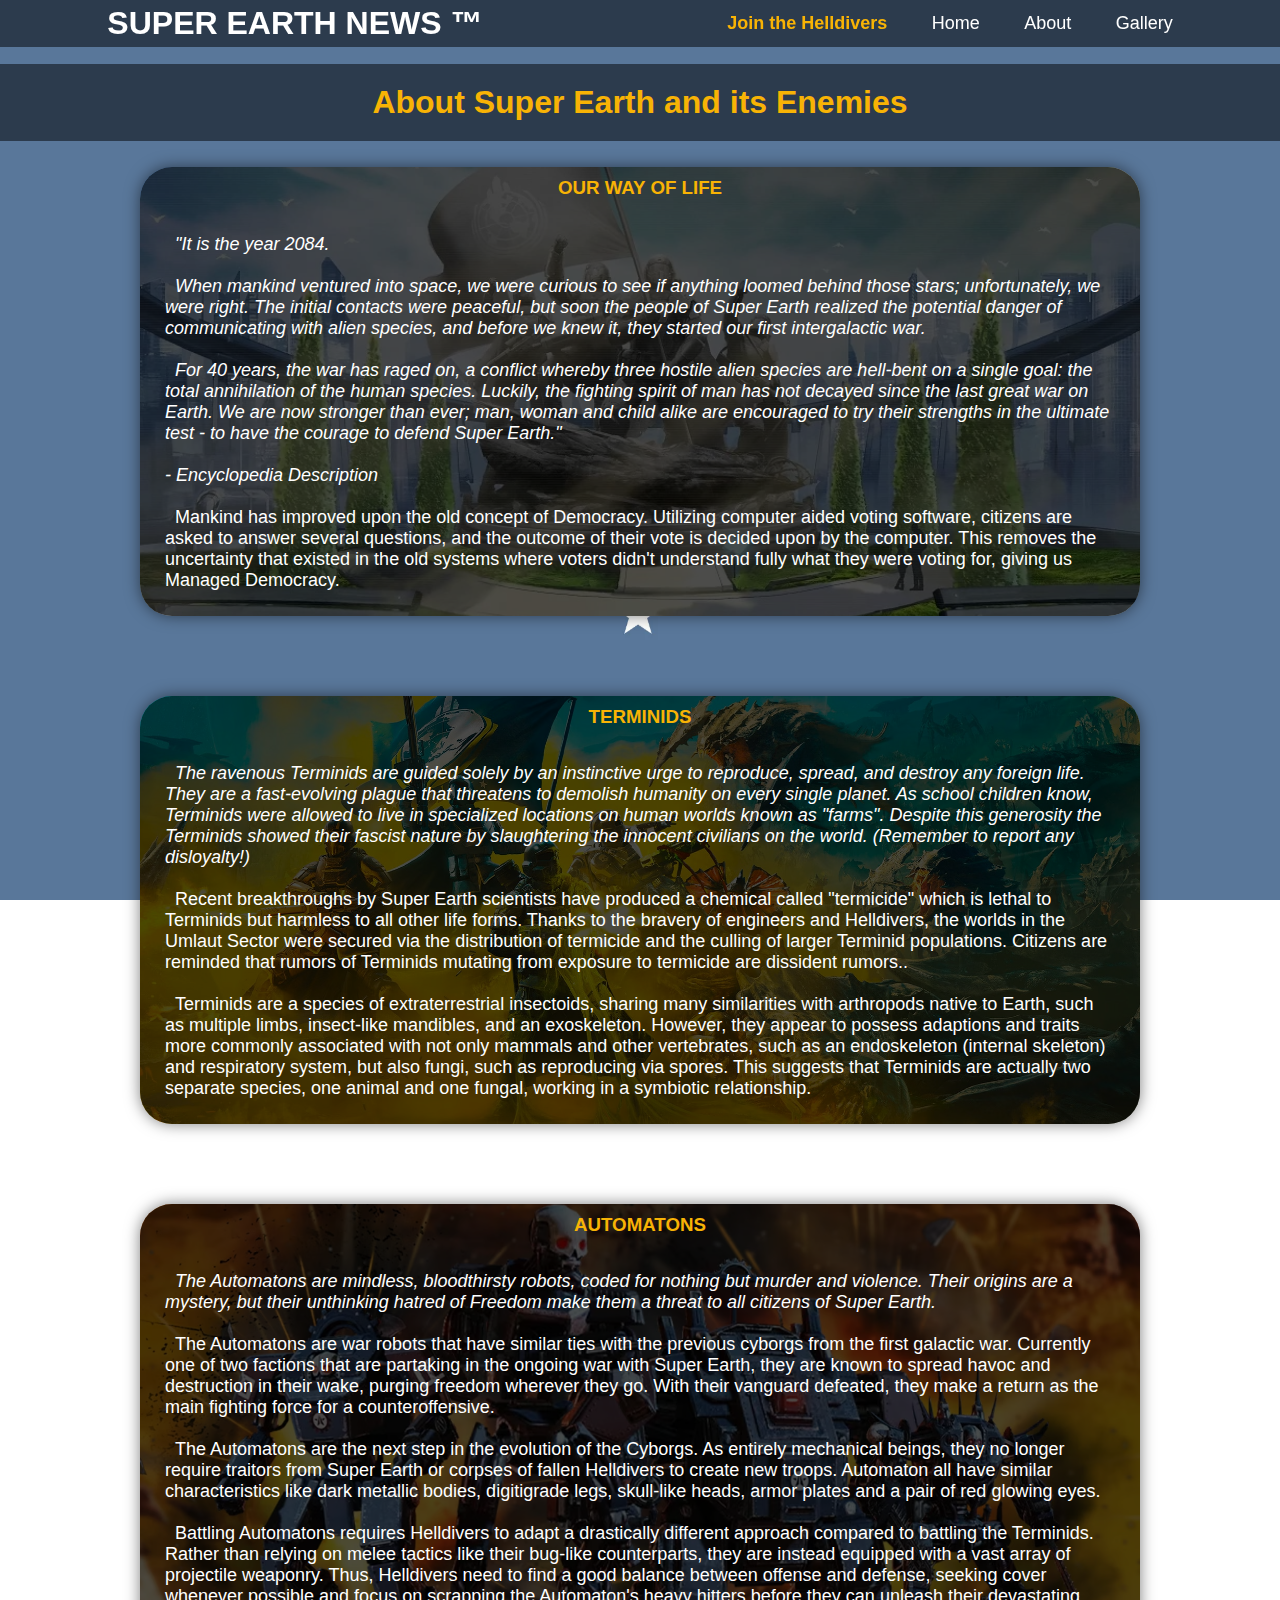
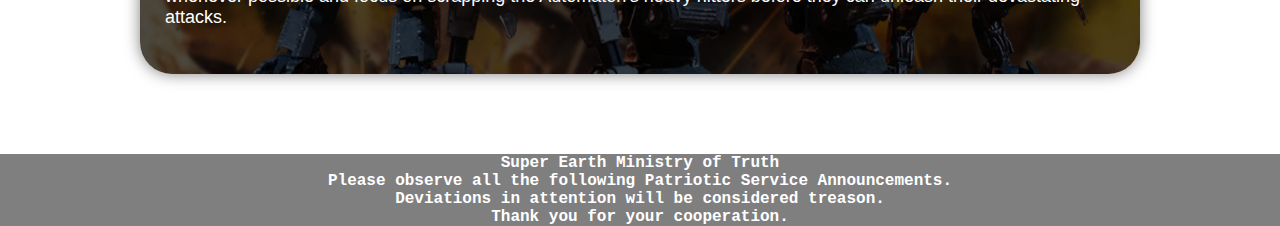
<file: about.html>
<!DOCTYPE html>
<html lang="en">

    <head>
        <meta charset="UTF-8">
        <meta name="viewport" content="width=device-width, initial-scale=1.0">
       <!-- <script src="https://ajax.googleapis.com/ajax/libs/jquery/3.5.1/jquery.min.js"></script>-->
        <link rel="stylesheet" href="index.css">
        <title>Super Earth NEWS</title>
    </head>   

    <body>
            <header class="header">
                <a href="./index.html" class="logo">SUPER EARTH NEWS &#8482;</a>
                <nav class="navbar">
                    <a href="./join.html"><span class="join"> Join the Helldivers</span></a>
                    <a href="./index.html">Home</a>
                    <a href="./about.html">About</a>
                    <a href="./gallery.html">Gallery</a>
                </nav>
            </header>

            <div class="about">
                <h1>About Super Earth and its Enemies</h1>
                <div class="about-card">
                    <h3>Our way of life</h3>
                    <p><i>&nbsp;&nbsp;"It is the year 2084.<br><br>
                    &nbsp;&nbsp;When mankind ventured into space, we were curious to see if anything loomed behind those stars; unfortunately, we were right. The initial contacts were peaceful, but soon the people of Super Earth realized the potential danger of communicating with alien species, and before we knew it, they started our first intergalactic war.<br><br>              
                    &nbsp;&nbsp;For 40 years, the war has raged on, a conflict whereby three hostile alien species are hell-bent on a single goal: the total annihilation of the human species. Luckily, the fighting spirit of man has not decayed since the last great war on Earth. We are now stronger than ever; man, woman and child alike are encouraged to try their strengths in the ultimate test - to have the courage to defend Super Earth."<br><br> - Encyclopedia Description</i><br><br>
                    &nbsp;&nbsp;Mankind has improved upon the old concept of Democracy. Utilizing computer aided voting software, citizens are asked to answer several questions, and the outcome of their vote is decided upon by the computer. This removes the uncertainty that existed in the old systems where voters didn't understand fully what they were voting for, giving us Managed Democracy.
                    </p>
                </div>
                <div class="bugs">
                    <h3>Terminids</h3>
                    <p><i>&nbsp;&nbsp;The ravenous Terminids are guided solely by an instinctive urge to reproduce, spread, and destroy any foreign life. They are a fast-evolving plague that threatens to demolish humanity on every single planet. As school children know, Terminids were allowed to live in specialized locations on human worlds known as "farms". Despite this generosity the Terminids showed their fascist nature by slaughtering the innocent civilians on the world. (Remember to report any disloyalty!)</i><br><br>
                    &nbsp;&nbsp;Recent breakthroughs by Super Earth scientists have produced a chemical called "termicide" which is lethal to Terminids but harmless to all other life forms. Thanks to the bravery of engineers and Helldivers, the worlds in the Umlaut Sector were secured via the distribution of termicide and the culling of larger Terminid populations. Citizens are reminded that rumors of Terminids mutating from exposure to termicide are dissident rumors..<br><br>              
                    &nbsp;&nbsp;Terminids are a species of extraterrestrial insectoids, sharing many similarities with arthropods native to Earth, such as multiple limbs, insect-like mandibles, and an exoskeleton. However, they appear to possess adaptions and traits more commonly associated with not only mammals and other vertebrates, such as an endoskeleton (internal skeleton) and respiratory system, but also fungi, such as reproducing via spores. This suggests that Terminids are actually two separate species, one animal and one fungal, working in a symbiotic relationship.
                    </p>
                </div>
                <div class="automatons">
                    <h3>Automatons</h3>
                    <p><i>&nbsp;&nbsp;The Automatons are mindless, bloodthirsty robots, coded for nothing but murder and violence. Their origins are a mystery, but their unthinking hatred of Freedom make them a threat to all citizens of Super Earth.</i><br><br>
                    &nbsp;&nbsp;The Automatons are war robots that have similar ties with the previous cyborgs from the first galactic war. Currently one of two factions that are partaking in the ongoing war with Super Earth, they are known to spread havoc and destruction in their wake, purging freedom wherever they go. With their vanguard defeated, they make a return as the main fighting force for a counteroffensive.<br><br>              
                    &nbsp;&nbsp;The Automatons are the next step in the evolution of the Cyborgs. As entirely mechanical beings, they no longer require traitors from Super Earth or corpses of fallen Helldivers to create new troops. Automaton all have similar characteristics like dark metallic bodies, digitigrade legs, skull-like heads, armor plates and a pair of red glowing eyes.<br><br>              
                    &nbsp;&nbsp;Battling Automatons requires Helldivers to adapt a drastically different approach compared to battling the Terminids. Rather than relying on melee tactics like their bug-like counterparts, they are instead equipped with a vast array of projectile weaponry. Thus, Helldivers need to find a good balance between offense and defense, seeking cover whenever possible and focus on scrapping the Automaton's heavy hitters before they can unleash their devastating attacks.<br><br>              
                    </p>
                </div>
            </div>

            <footer class="footer">
                <p>Super Earth Ministry of Truth</p>
                <p>Please observe all the following Patriotic Service Announcements.</p>
                <p>Deviations in attention will be considered treason.</p>
                <p>Thank you for your cooperation.</p>
            </footer>

    </body>
</file>
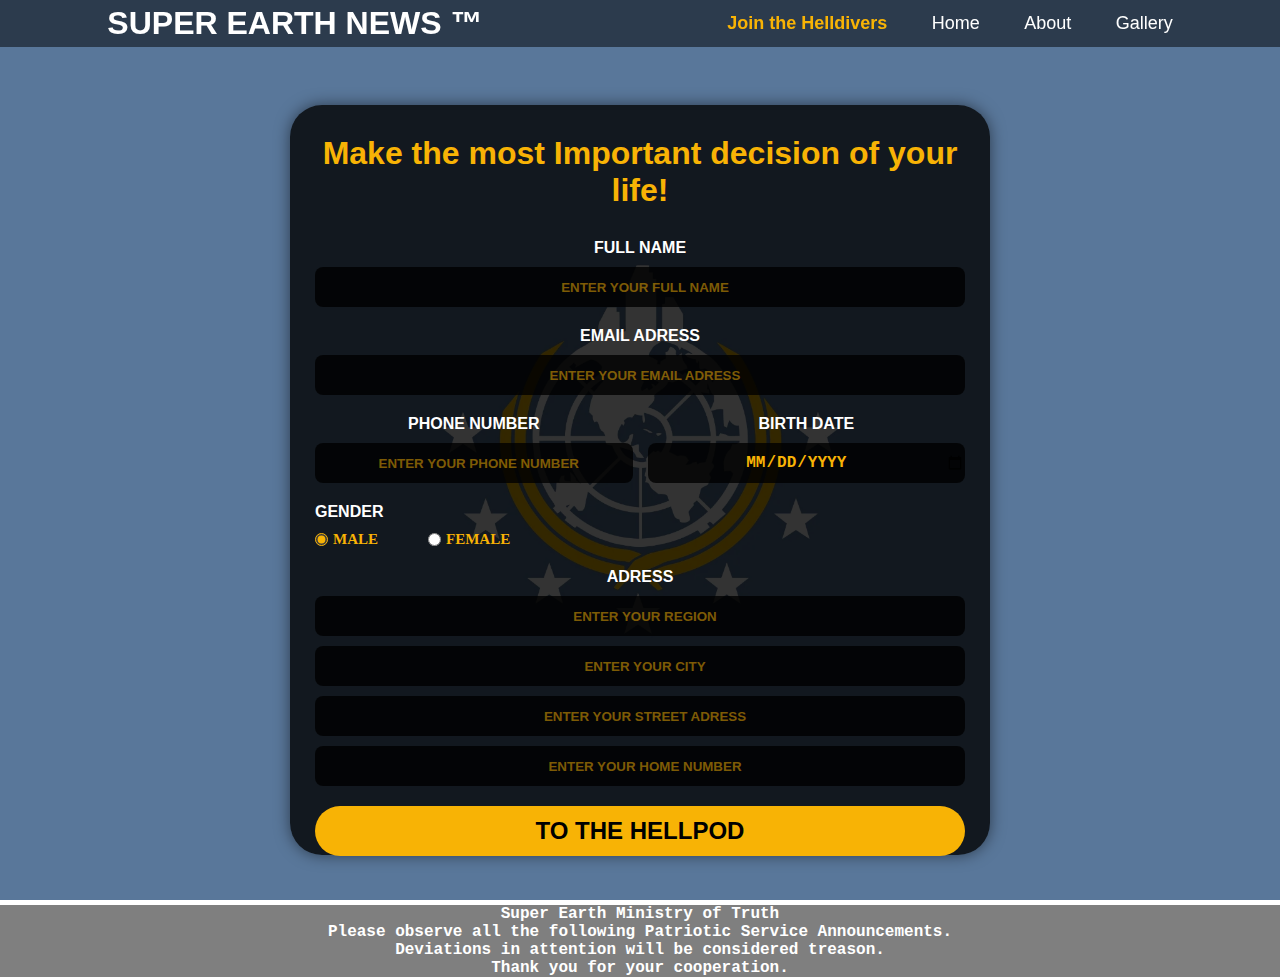
<file: join.html>
<!DOCTYPE html>
<html lang="en">

    <head>
        <meta charset="UTF-8">
        <meta name="viewport" content="width=device-width, initial-scale=1.0">
       <!-- <script src="https://ajax.googleapis.com/ajax/libs/jquery/3.5.1/jquery.min.js"></script>-->
        <link rel="stylesheet" href="index.css">
        <title>Super Earth NEWS</title>
    </head>   

    <body>
        <div class="wrapper">   
            <header class="header">
                <a href="./index.html" class="logo">SUPER EARTH NEWS &#8482;</a>
                <nav class="navbar">
                    <a href="./join.html"><span class="join"> Join the Helldivers</span></a>
                    <a href="./index.html">Home</a>
                    <a href="./about.html">About</a>
                    <a href="./gallery.html">Gallery</a>
                </nav>
            </header>

            <main>
                <section class="regform">
                    <h1>Make the most Important decision of your life!</h1>
                    <form action="#" class="form">
                        <div class="input-box">
                            <label for="name">Full Name</label>
                            <input type="text" id="name" placeholder="Enter your full name" required>
                        </div>

                        <div class="input-box">
                            <label for="email">Email Adress</label>
                            <input type="text" id="email" placeholder="Enter your email adress" required>
                        </div>

                        <div class="column">
                            <div class="input-box">
                                <label for="phone">Phone number</label>
                                <input type="text" id="phone" placeholder="Enter your phone number" required>
                            </div>
                            <div class="input-box">
                                <label for="birth">Birth Date</label>
                                <input type="date" id="birth" placeholder="Enter your birth date">
                            </div>
                        </div>

                        <div class="gender-box">
                            <h3>Gender</h3>
                            <div class="gender-option">
                                <div class="gender">
                                    <input type="radio" id="check-male" name="gender" checked>
                                    <label for="check-male">Male</label>
                                </div>
                                <div class="gender">
                                    <input type="radio" id="check-female" name="gender">
                                    <label for="check-female">Female</label>
                                </div>
                            </div>
                        </div>
                        <div class="input-box">
                            <label>Adress</label>
                            <input type="text" placeholder="Enter your region">
                            <input type="text" placeholder="Enter your city">
                            <input type="text" placeholder="Enter your street adress">
                            <input type="text" placeholder="Enter your home number">
                        </div>
                        <button onclick="alert('Your application has been accepted, thank you for your cooperation!')">To the Hellpod</button>

                    </form>
                </section>
            </main>


        </div>
        <footer class="footer">
            <p>Super Earth Ministry of Truth</p>
            <p>Please observe all the following Patriotic Service Announcements.</p>
            <p>Deviations in attention will be considered treason.</p>
            <p>Thank you for your cooperation.</p>
        </footer>
    </body>
</file>
<file: index.css>
*{  
    margin: 0;
    padding: 0;  
    box-sizing: border-box;
  }

html,
body{
    height: 100%;
    background-image: url('./img/header.png');
    background-repeat: no-repeat;
    background-size:cover;
    background-position: center;
    background-attachment: fixed;
    font-family:Verdana, Geneva, Tahoma, sans-serif
}

.wrapper{
    display: flex;
    flex-direction: column;
    align-items: center;
    justify-content: center;
}

.header {
    position: fixed;
    white-space: nowrap;
    top: 0;
    width: 100%;
    padding: 5px;
    background:rgba(0, 0, 0, 0.5);
    display: flex;
    flex-wrap: nowrap;
    justify-content:space-around;
    align-items: center;
    z-index: 9999999;
}

.logo{
    font-size: 32px;
    color: white;
    text-decoration: none;
    font-weight: bold;
}

.navbar a{
    font-size: 18px;
    color: white;
    font-weight: 500;
    text-decoration: none;
    margin-left: 40px;
}

.join{
    font-size: 25;
    font-weight: bold;
    color: rgb(248, 179, 5);
}

.main{
    padding: 30px;  
}

.container{
    margin-top: 25%;
    margin-bottom: 10%;
    height: 400px;
    display: flex;
    flex-wrap: nowrap;
    justify-content: start;
}

.card{
    width: 80px;
    background-size: cover;
    cursor: pointer;
    overflow: hidden;
    border-radius: 2rem;
    margin: 0 10px;
    display: flex;
    align-items:center;
    transition: .6s cubic-bezier(.28,-0.03,0,.99);
    box-shadow: 0px 10px 30px -5px rgba(0, 0, 0, 0.8)
}

.row{
    color: white;
    display: flex;
    flex-wrap: nowrap;
}

.icon{
    color: white;
    background-image: url(./img/news.png);
    background-size:cover;
    margin:0;
    padding-left: 10px;
    height: 400px;
    display: flex;
    align-items:center;
    text-align:left;
    font-size: 17px;
    font-weight: bold;
    font-family: 'Courier New', Courier, monospace;
}

.alarm{
    font-size: 50px;
    height: 400px;
    margin: 0;
    padding: 150px 35px 150px 30px;
    background-image: url(./img/attention.png);
    background-size: cover;
}

.description{
    display: flex;
    justify-content: center;
    overflow: hidden;
    flex-direction: column;
    height: 80px;
    width: 650px;
    margin-left: -20px;
    margin-top: -15px;
    opacity: 0;
    transform: translateY(500px);
    transition-delay: .3s;
    transition: all .3s ease;
}

.description p {
    color:#b0b0ba;
    padding-top: 5px;
    padding-right: 10px;
    margin-left: 30px;
    font-size: 15px;
}

.description h4 {
    text-transform: uppercase;
    font-size: 15px;
    margin-left: 40px;
    margin-top: 8px;
}

.inputcard{
    display: none;
}

.inputcard:checked + label {
    width: 600px;
}

.inputcard:checked + label .description {
    opacity: 1;
    transform: translateY(0);
    height: 400px;
}

.inputcard:checked + label .icon {
    opacity: 1;
    transform: translateY(0);
}

.inputcard:checked + label .alarm {
    opacity: 1;
    transform: translateY(0);
    margin-right: 10px;
}

.card[for="c1"]{
     background:rgba(0, 0, 0, 0.8);
}
.card[for="c2"]{
    background:rgba(0, 0, 0, 0.8);
    }
.card[for="c3"]{
    background:rgba(0, 0, 0, 0.8);
    }

.footer{
    padding: 0%;
    white-space: nowrap;
    bottom: 0;
    background:rgba(0, 0, 0, 0.5);
    width: 100%;
    text-align:center;
    color: white;
    font-family: 'Courier New', Courier, monospace;
    font-weight: bold;
}

#join-description{
    margin-top: 30px;
    display: flex;
    flex-direction:row;
    flex-wrap:nowrap;
    align-items:center;
    justify-content: center;
}
#join-description div{
    height: 600px;
    word-wrap:break-word;
    border-radius: 2rem;
    text-align: center;
    overflow: hidden;
    color: #b0b0ba;
    width: 350px;
    margin: 5%;
    margin-top: 0;
    background:rgba(0, 0, 0, 0.8);
    padding: 10px 10px 10px 0px;
    box-shadow: 0px 10px 30px -5px rgba(0, 0, 0, 0.8);
    margin-bottom: 20px;
}
#join-description h4{
    color: rgb(248, 179, 5);
    font-size: 25px;
    padding-left: 5px;
    margin:2%;
    margin-left: 5%;
    border: 1px solid rgb(248, 179, 5);
    border-radius: 2rem;
    background:rgba(0, 0, 0, 0.1);
    font-family: 'Courier New', Courier, monospace;
}
#join-description p{
    text-align: center;
    margin: 3%;
}
.title{
    width: 100%;
    font-size: 30px;
    padding: 0.5%;
    background:rgba(0, 0, 0, 0.5);
    color: rgb(248, 179, 5);
    text-align: center;
    font-weight: bold;
}
.button{
    cursor: pointer;
    width: 100%;
    margin-bottom: 5%;
    border:none;
    padding: 1%;
    font-size: 30px;
    background:rgba(0, 0, 0, 0.5);
    color: rgb(248, 179, 5);
    text-align: center;
    font-weight: bold;
    font-family:Georgia, 'Times New Roman', Times, serif;
    transition: all 0.2s ease;
}
.button:hover{
    background-color:brown;
}

.regform{
    margin-top: 15%;
    height: 750px;
    padding: 25px;
    max-width: 700px;
    width: 100%;
    background:rgba(0, 0, 0, 0.8);
    border-radius: 2rem;
    box-shadow: 0 0 15px rgba(0, 0, 0, 0.5);
    margin-bottom: 50px;
}
.regform h1{
    color: rgb(248, 179, 5);
    margin: 5px;
    text-align: center;
}
.regform .form{
    margin-top: 30px;
    
}
.form .input-box{
    width: 100%;
    margin-top: 20px;
    text-align: center;
    
}
.input-box label{
    color:white;
    text-transform: uppercase;
    font-weight: bold;
}
.form .input-box input{
    text-align: center;
    font-weight: bolder;
    position: relative;
    width: 100%;
    height: 40px;
    color: rgb(248, 179, 5);
    outline: none;
    margin-top: 10px;
    border-radius: 0.5rem;
    border: none;
    background-color:rgba(0, 0, 0, 0.8);
    text-transform: uppercase;
}
.input-box input:focus{
    box-shadow: 1px 1px 1px rgba(248, 179, 5, 0.5);
}
.form .input-box ::placeholder{
    color: black;
    padding-left: 10px;
    color: rgba(248, 179, 5, 0.5);
}
.form .column{
    display: flex;
    column-gap: 15px;
    
}
.form .gender-box{
    margin-top: 20px;
    
}
.gender-box h3{
    color:white;
    text-transform: uppercase;
    font-weight: bold;
    font-size: 1rem;
    margin-bottom: 10px;
}
.gender-box .gender-option label{
    color: rgba(248, 179, 5);
    font-size: 15px;
    font-weight: bold;
    text-transform: uppercase;
    font-family:Georgia, 'Times New Roman', Times, serif;
    
}
.form :where(.gender-option, .gender) {
    display: flex;
    align-items: center;
    column-gap: 50px;
}
.form .gender{
    column-gap: 5px;
    cursor: pointer;
}
.form :where(.gender input, .gender label) {
    cursor: pointer;
}
.gender-box .gender-option input[type='radio']{
  accent-color: rgba(248, 179, 5);
}

.form .input-box input[type='date']{
    color: rgba(248, 179, 5);
    font-size: 1rem;
    text-align: center;
}

.form button{
    height:50px;
    width: 100%;
    margin-top: 20px;
    color: black;
    font-size: 1.5rem;
    text-transform: uppercase;
    font-weight:bolder;
    border: none;
    cursor: pointer;
    border-radius: 2rem;
    background-color:rgb(248, 179, 5);
    transition: all 0.2s ease;
}
.form button:hover{
    background-color:brown;
}

.about{
    display: flex;
    align-items:center;
    justify-content: center;
    flex-direction: column;
}
.about h1{
    color: rgb(248, 179, 5);
    margin: 5px;
    text-align: center;
    margin-top: 5%;
    margin-bottom: 2%;
    width: 100%;
    padding: 20px 0 20px 0;
    background-color: rgba(0, 0, 0, 0.5);
}
.about-card{
    background-image: url('./img/statue.png');
}
.bugs{
    background-image: url('./img/bugs.jpg');
}
.automatons{
    background-image: url('./img/automatons.png');
}
.about :where(.about-card, .bugs, .automatons){
    background-size: cover;
    background-position: center;
    background-repeat: no-repeat;
    width: 1000px;
    border-radius: 2rem;
    box-shadow: 0 0 15px rgba(0, 0, 0, 0.5);
    margin-bottom: 80px;
}
.about :where(.about-card, .bugs, .automatons) h3{
    color: rgb(248, 179, 5);
    padding: 10px;
    text-transform: uppercase;
    background-color: rgba(0, 0, 0, 0.7);
    border-radius: 2rem 2rem 0 0;
    text-align: center;
}
.about :where(.about-card, .bugs, .automatons) p{
    background-color: rgba(0, 0, 0, 0.7);
    background-size: cover;
    color:white;
    background-repeat: repeat;
    padding: 25px;
    font-size: 18px;
    border-radius: 0 0 2rem 2rem;
}

.gallery-container{
    width:100%;
    min-height: 100vh;
    display: flex;
    align-items: center;
    justify-content: center;
    flex-wrap: wrap;
    padding:30px 10px;
    margin-bottom: 30px;
}
.gallery-container h1{
    color: rgb(248, 179, 5);
    margin: 5px;
    text-align: center;
    margin-top: 5%;
    margin-bottom: 2%;
    width: 100%;
    padding: 20px 0 20px 0;
    background-color: rgba(0, 0, 0, 0.5);
    border-radius: 2rem;
}
.gallery{
    display: grid;
    grid-template-columns: repeat(auto-fit, minmax(300px, 2fr));
    grid-gap: 30px;
    margin-bottom: 30px;
}
.gallery img{
    width: 100%;
    border-radius: 2rem;
    box-shadow: 0 0 15px rgba(0, 0, 0, 0.5);
}
</file>
